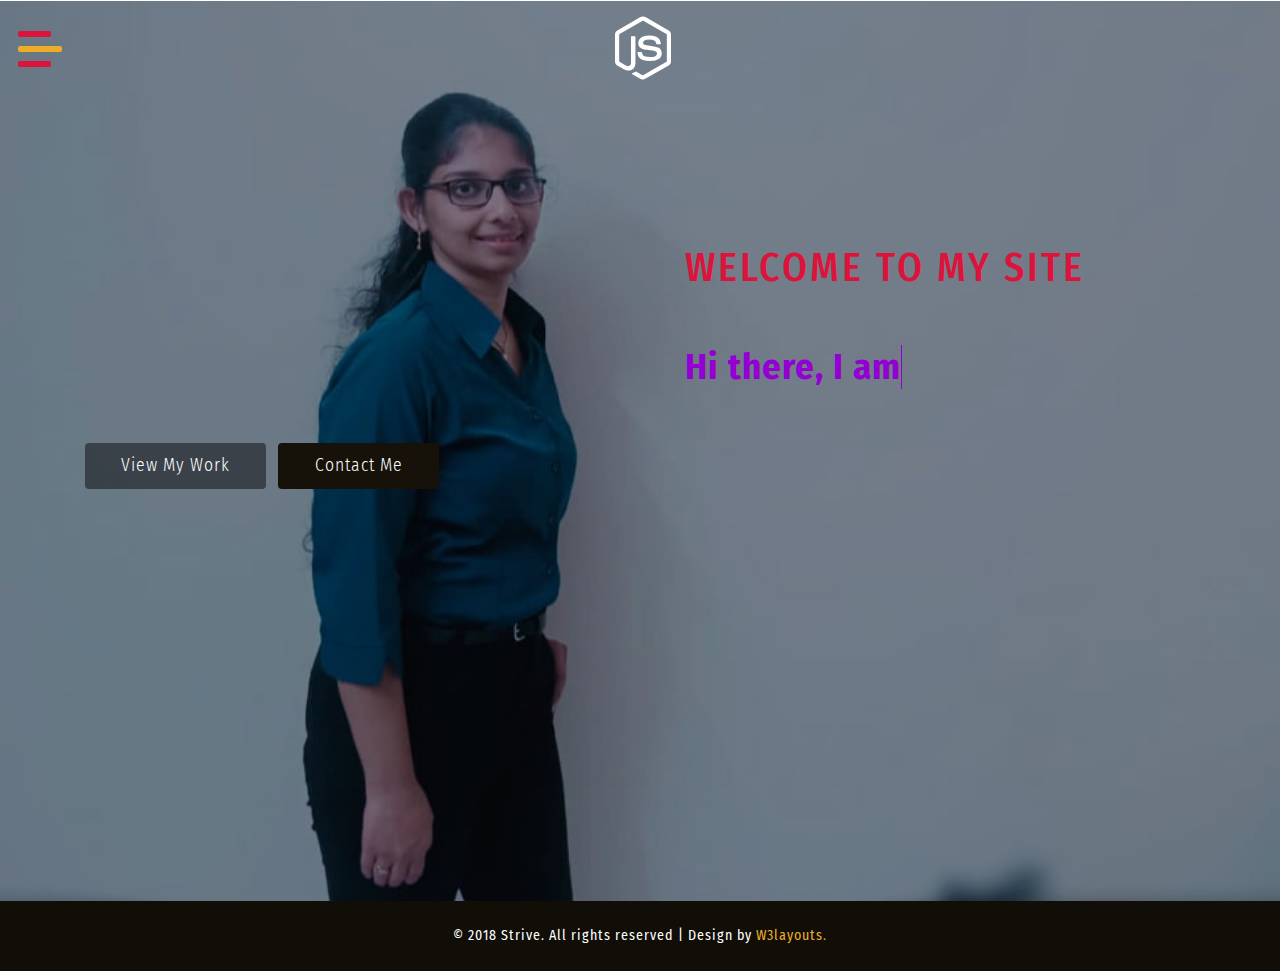
<file: index.html>
<!--Author: W3layouts
Author URL: http://w3layouts.com
License: Creative Commons Attribution 3.0 Unported
License URL: http://creativecommons.org/licenses/by/3.0/
-->

<!DOCTYPE html>
<html lang="zxx">

<head>
    <title>Strive Personal Bootstrap Responsive website Template | Home :: w3layouts</title>
    <meta name="viewport" content="width=device-width, initial-scale=1">
    <meta charset="utf-8" />
    <meta name="keywords" content="Strive Responsive web template, Bootstrap Web Templates, Flat Web Templates, Android Compatible web template, 
	SmartPhone Compatible web template, free WebDesigns for Nokia, Samsung, LG, Sony Ericsson, Motorola web design" />
    <script>
        addEventListener("load", function () {
            setTimeout(hideURLbar, 0);
        }, false);

        function hideURLbar() {
            window.scrollTo(0, 1);
        }
    </script>
    <!-- Custom Theme files -->
    <link href="css/bootstrap.css" type="text/css" rel="stylesheet" media="all">
    <link href="css/style.css" type="text/css" rel="stylesheet" media="all">
    <!-- nav -->
    <link href="css/menufullpage.css" rel="stylesheet">
    <!-- font-awesome icons -->
    <link href="css/fontawesome-all.min.css" rel="stylesheet">
    <!-- //Custom Theme files -->
    <!-- online-fonts -->
    <link href="//fonts.googleapis.com/css?family=Fira+Sans+Condensed:100,100i,200,200i,300,300i,400,400i,500,500i,600,600i,700,700i,800,800i,900,900i"
        rel="stylesheet">
    <!-- //online-fonts -->
</head>

<body>
    <!-- header -->
    <header>
        <div class="row">
            <div class="col-12 md-6">
        <!--nav -->
        <a href="#menu" class="menu-link">
            <span>toggle menu</span>
        </a>
        <nav id="menu" class="panel">
            <ul>
                <li>
                    <a href="index.html" class="active">Home</a>
                </li>
                <li>
                    <a href="about.html">About</a>
                </li>
                <li>
                    <a href="skills.html">Skills</a>
                </li>
                <li>
                    <a href="services.html">Services</a>
                </li>
                <li>
                    <a href="portfolio.html">Portofolio</a>
                </li>
                <li>
                    <a href="contact.html">contact</a>
                </li>
            </ul>
        </nav>
        <!-- //nav -->
        <!-- logo -->
        <div class="logo_wthree">
            <a href="index.html">
                <i class="fab fa-node-js"></i>
            </a>
        </div>
        <!-- //logo -->
    </div>
    </div>
    </header>
    <!-- //header -->
    <!-- banner -->
    <section class="slide-wrapper">
        <!-- banner slide -->
        <div class="agile_banner bg1">
        
            <div class="layer">
                <div class="container">
                    
                    <div class="banner_text_wthree">
                        <div class="d-flex">
                            <h1 style="
                                padding-left: 600px;
                                color: #dc143c;
                              
                                 ">welcome to My Site</h1>
                           
                        </div>
                        <div id="text" class="banner_text_w3ls my-md-5 my-3" style="
                        padding-left: 600PX;
                        COLOR: darkviolet;
                        FONT-WEIGHT: BOLD;
                        "></div>
                        <ul class="list-inline bnr_list_w3">
                            <li class="list-inline-item">
                                <a class="btn  text-white  scroll" href="portfolio.html">view my work </a>
                            </li>
                            <li class="list-inline-item">
                                <a class="btn  text-white bg-dark scroll" href="contact.html">contact me</a>
                            </li>
                        </ul>
                    </div>
                  
                </div>
            </div>
        </div>
    </section>
    <!-- //banner-->
    <!-- footer -->
    <footer>
        <div class="cpy-right text-center py-4">
            <p class="text-white">© 2018 Strive. All rights reserved | Design by
                <a href="http://w3layouts.com"> W3layouts.</a>
            </p>
        </div>
    </footer>
    <!-- //footer -->
    <!-- js -->
    <script src="js/jquery-2.2.3.min.js"></script>
    <!-- //js -->
    <!-- few java snippets-->
    <script src="js/strive.js"></script>
    <!-- banner text animation -->
       <script>
        //text effect

        document.addEventListener('DOMContentLoaded', function (event) {

            var dataText = [
                "Hi there, I am Greeshma.",
                "I'm a Full Stack Developer.",
                "I have strong knowledge in Web Design and Web Development - Greeshma PS.",
            ];

            // type one text in the typwriter
            // keeps calling itself until the text is finished
            function typeWriter(text, i, fnCallback) {
                // chekc if text isn't finished yet
                if (i < (text.length)) {
                    // add next character to h1
                    document.getElementById("text").innerHTML = text.substring(0, i + 1) +
                        '<span aria-hidden="true" class="banner_text_w3ls"></span>';

                    // wait for a while and call this function again for next character
                    setTimeout(function () {
                        typeWriter(text, i + 1, fnCallback)
                    }, 50);
                }
                // text finished, call callback if there is a callback function
                else if (typeof fnCallback == 'function') {
                    // call callback after timeout
                    setTimeout(fnCallback, 1000);
                }
            }
            // start a typewriter animation for a text in the dataText array
            function StartTextAnimation(i) {
                // check if dataText[i] exists
                if (i < dataText[i].length) {
                    // text exists! start typewriter animation
                    typeWriter(dataText[i], 0, function () {
                        // after callback (and whole text has been animated), start next text
                        StartTextAnimation(i + 1);
                    });
                }
            }
            // start the text animation
            StartTextAnimation(0);
        });
    </script>

    <!-- //banner text animation -->
    <!-- nav -->
    <script src="js/menuFullpage.min.js"></script>
    <!-- //nav -->
    <!-- smooth scroll -->
    <script src="js/SmoothScroll.min.js "></script>
    <!-- Bootstrap Core JavaScript -->
    <script src="js/bootstrap.js"></script>
</body>

</html>
</file>
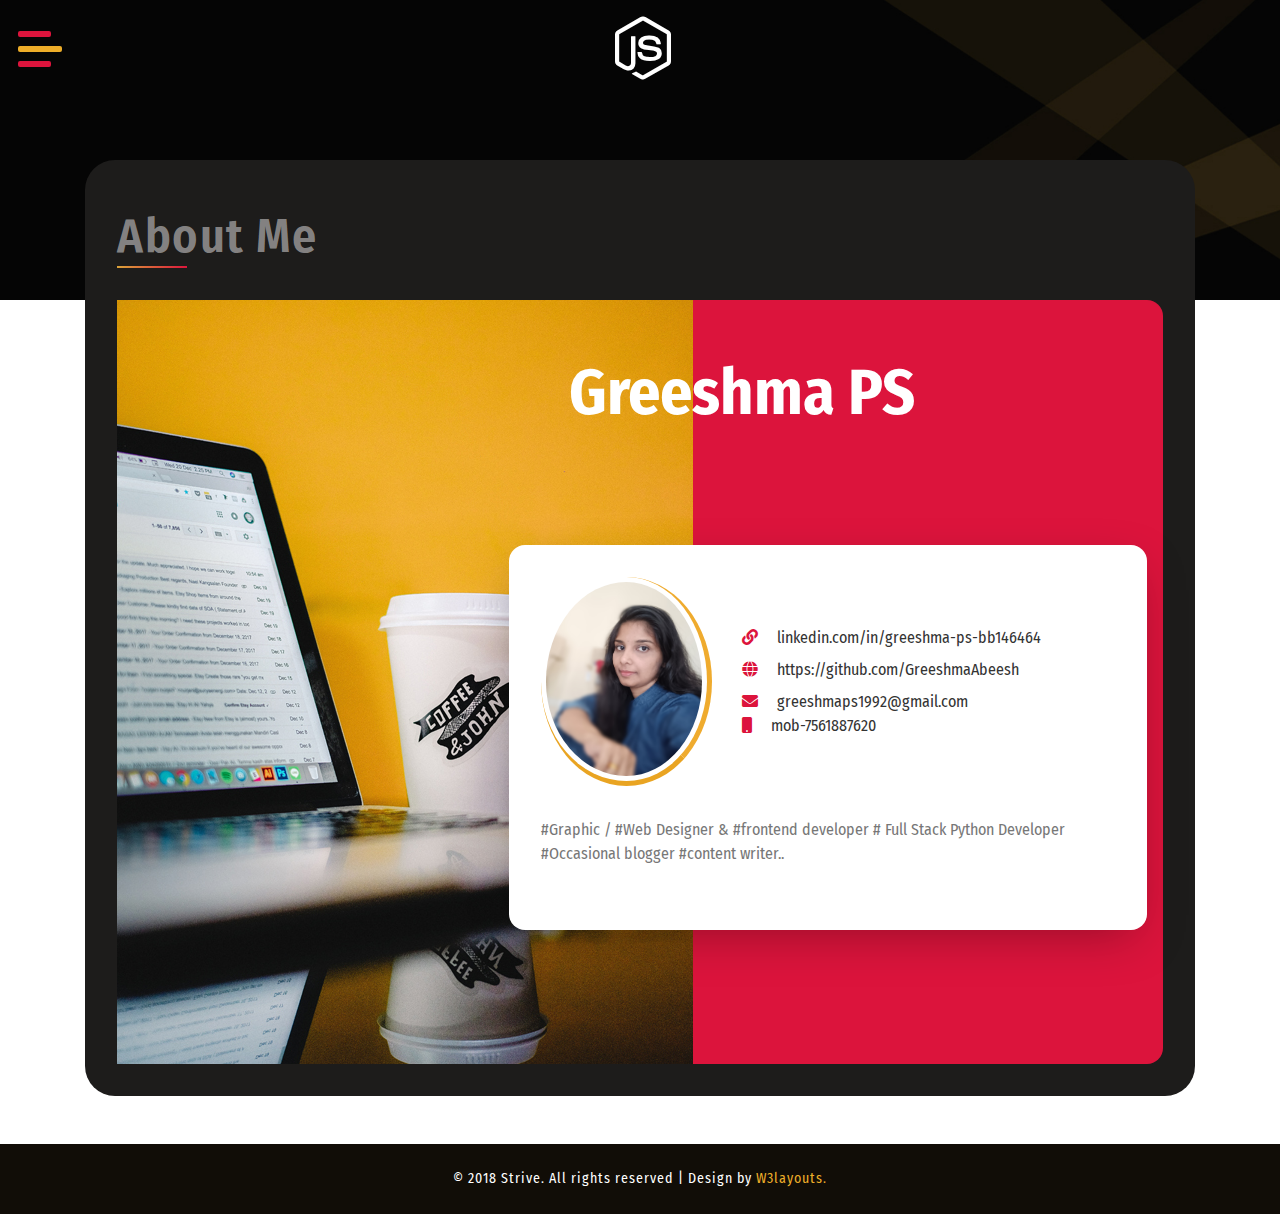
<file: about.html>
<!--Author: W3layouts
Author URL: http://w3layouts.com
License: Creative Commons Attribution 3.0 Unported
License URL: http://creativecommons.org/licenses/by/3.0/
-->

<!DOCTYPE html>
<html lang="zxx">

<head>
    <title>Strive Personal Category Bootstrap Responsive website Template | About :: w3layouts</title>
    <meta name="viewport" content="width=device-width, initial-scale=1">
    <meta charset="utf-8" />
    <meta name="keywords" content="Strive Responsive web template, Bootstrap Web Templates, Flat Web Templates, Android Compatible web template, 
	SmartPhone Compatible web template, free WebDesigns for Nokia, Samsung, LG, Sony Ericsson, Motorola web design" />
    <script>
        addEventListener("load", function () {
            setTimeout(hideURLbar, 0);
        }, false);

        function hideURLbar() {
            window.scrollTo(0, 1);
        }
    </script>
    <!-- Custom Theme files -->
    <link href="css/bootstrap.css" type="text/css" rel="stylesheet" media="all">
    <link href="css/style.css" type="text/css" rel="stylesheet" media="all">
    <!-- nav -->
    <link href="css/menufullpage.css" rel="stylesheet">
    <!-- font-awesome icons -->
    <link href="css/fontawesome-all.min.css" rel="stylesheet">
    <!-- //Custom Theme files -->
    <!-- online-fonts -->
    <link href="//fonts.googleapis.com/css?family=Fira+Sans+Condensed:100,100i,200,200i,300,300i,400,400i,500,500i,600,600i,700,700i,800,800i,900,900i"
        rel="stylesheet">
    <!-- //online-fonts -->
</head>

<body>
    <!-- inner banner -->
    <div class="inner-banner-agile">
        <!-- header -->
        <header>
            <!--nav -->
            <a href="#menu" class="menu-link">
                <span>toggle menu</span>
            </a>
            <nav id="menu" class="panel">
                <ul>
                    <li>
                        <a href="index.html">Home</a>
                    </li>
                    <li>
                        <a href="about.html" class="active">About</a>
                    </li>
                    <li>
                        <a href="skills.html">Skills</a>
                    </li>
                    <li>
                        <a href="services.html">Services</a>
                    </li>
                    <li>
                        <a href="portfolio.html">Portofolio</a>
                    </li>
                    <li>
                        <a href="contact.html">contact</a>
                    </li>
                </ul>
            </nav>
            <!-- //nav -->
            <!-- logo -->
            <div class="logo_wthree">
                <a href="index.html">
                    <i class="fab fa-node-js"></i>
                </a>
            </div>
            <!-- //logo -->
        </header>
        <!-- //header -->
    </div>
    <!-- inner banner -->
    <!-- about -->
    <section class="main-sec-w3 pb-sm-5 about-bot-w3l">
        <div class="container">
            <div class="wthree-inner-sec  about-bot-w3ls">
                <div class="sec-head">
                    <h1 class="sec-title-w3 text-capitalize">about me</h1>
                    <span class="block"></span>
                </div>
                <div class="about_w3l position-relative">
                    <div class="profile-wrapper">
                        <div class="profile-image">
                            <img src="images/about.jpg" alt="about _image" class="img-fluid" />
                        </div>
                        <h2 class="profile-title">
                            <span>Greeshma PS</span>
                        </h2>
                        <div class="profile-info">
                            <div class="content">
                                <div class="row  pro-contact">
                                    <div class="col-4">
                                        <img src="images/img3.jpg" alt="" class="rounded-circle img-fluid">
                                    </div>
                                    <div class="col-sm-8  my-auto">
                                        <div class="link_about">
                                            <i class="fa fa-link" aria-hidden="true"></i>
                                            <a href="linkedin.com/in/greeshma-ps-bb146464" target="_blank">linkedin.com/in/greeshma-ps-bb146464</a>
                                        </div>
                                        <div class="link_about my-2">
                                            <i class="fa fa-globe" aria-hidden="true"></i>
                                            <a href="https://github.com/GreeshmaAbeesh">https://github.com/GreeshmaAbeesh</a>
                                        </div>
                                        <div class="link_about">
                                            <i class="fa fa-envelope" aria-hidden="true"></i>
                                            <a>greeshmaps1992@gmail.com
                                            </a>
                                        </div>
                                        <div class="link_about">
                                            <i class="fa fa-mobile" aria-hidden="true"></i>
                                            <a>mob-7561887620
                                            </a>
                                        </div>
                                    </div>
                                </div>
                                <p>#Graphic / #Web Designer & #frontend developer 
                                   # Full Stack Python Developer #Occasional blogger  #content writer.. </p>

                               
                            </div>
                        </div>
                    </div>
                </div>
            </div>
        </div>
    </section>
    <!-- //about -->
    <!-- footer -->
    <footer>
        <div class="cpy-right text-center py-4">
            <p class="text-white">© 2018 Strive. All rights reserved | Design by
                <a href="http://w3layouts.com"> W3layouts.</a>
            </p>
        </div>
    </footer>
    <!-- //footer -->
    <!-- js -->
    <script src="js/jquery-2.2.3.min.js"></script>
    <!-- //js -->
    <!-- few java snippets-->
    <script src="js/strive.js"></script>
    <!-- //few java snippets-->
    <!-- nav -->
    <script src="js/menuFullpage.min.js"></script>
    <!-- //nav -->
    <!-- smooth scroll -->
    <script src="js/SmoothScroll.min.js "></script>
    <!-- Bootstrap Core JavaScript -->
    <script src="js/bootstrap.js"></script>
</body>

</html>
</file>
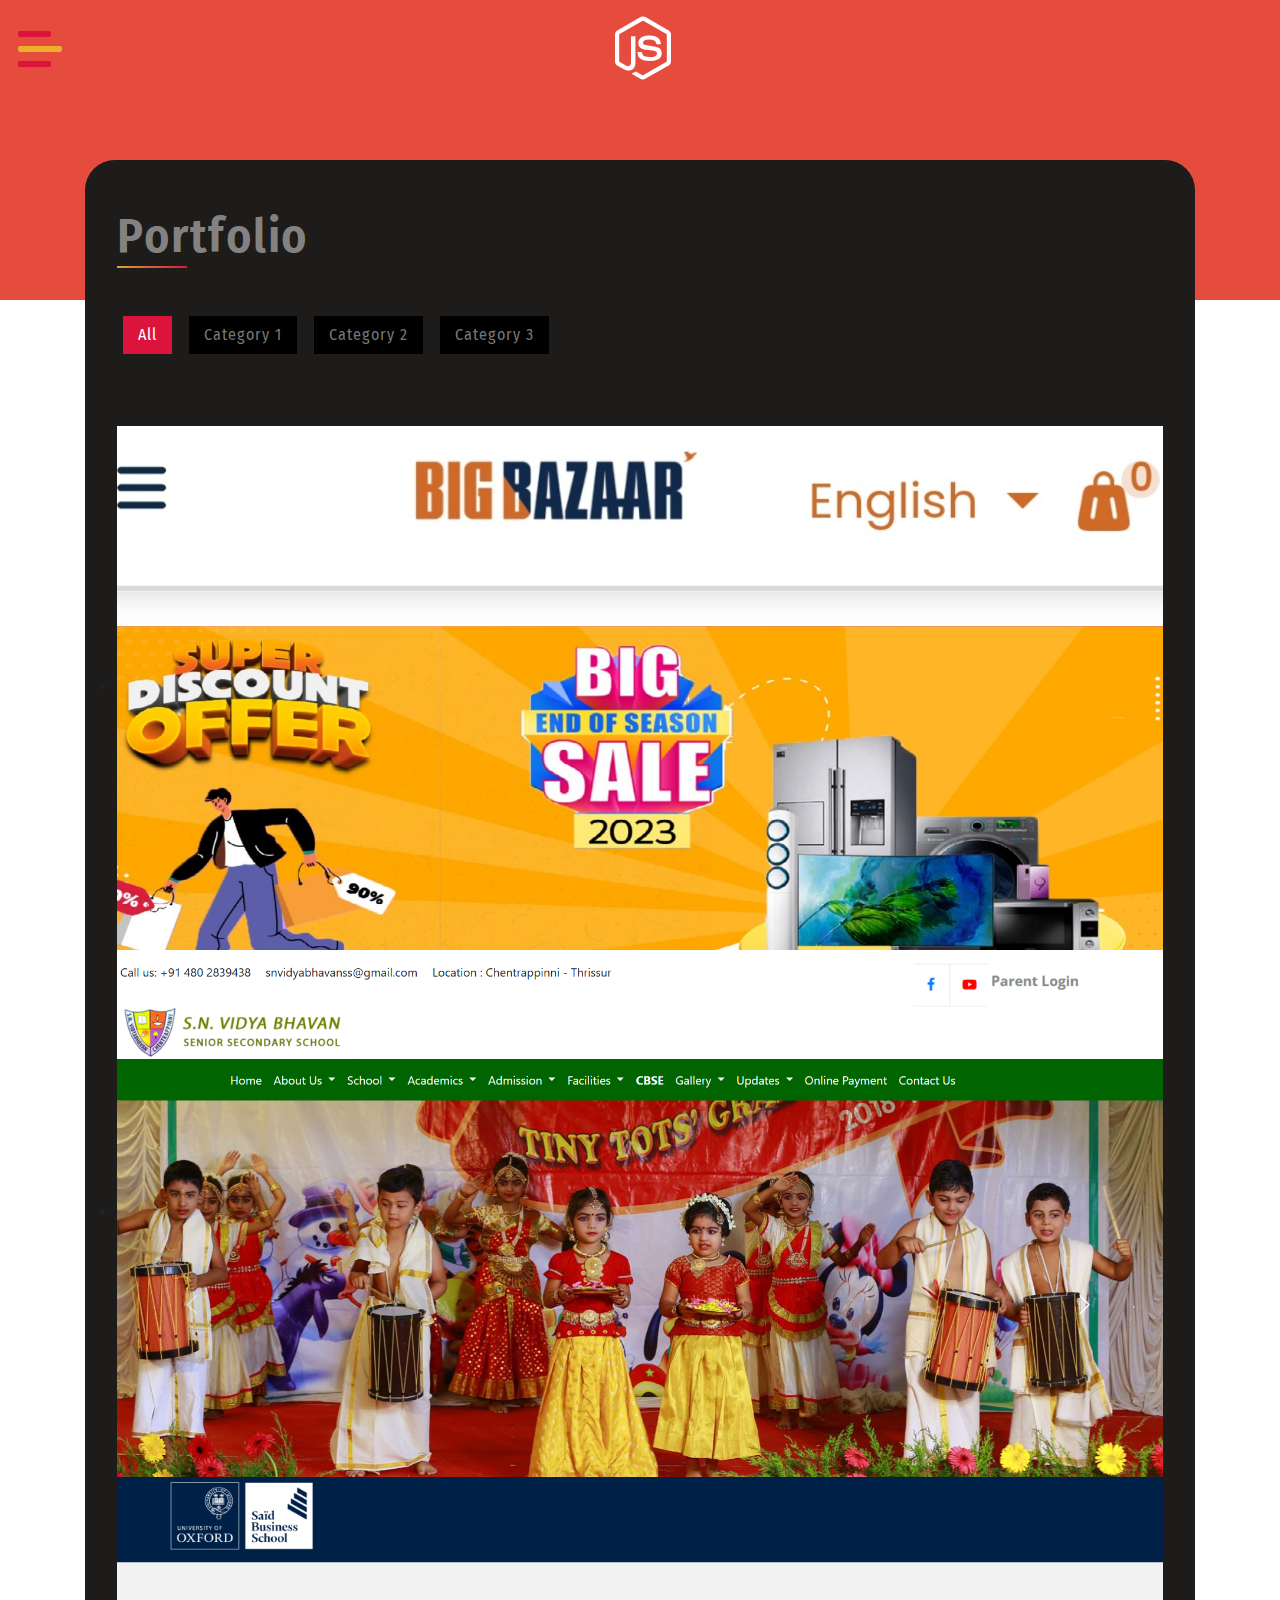
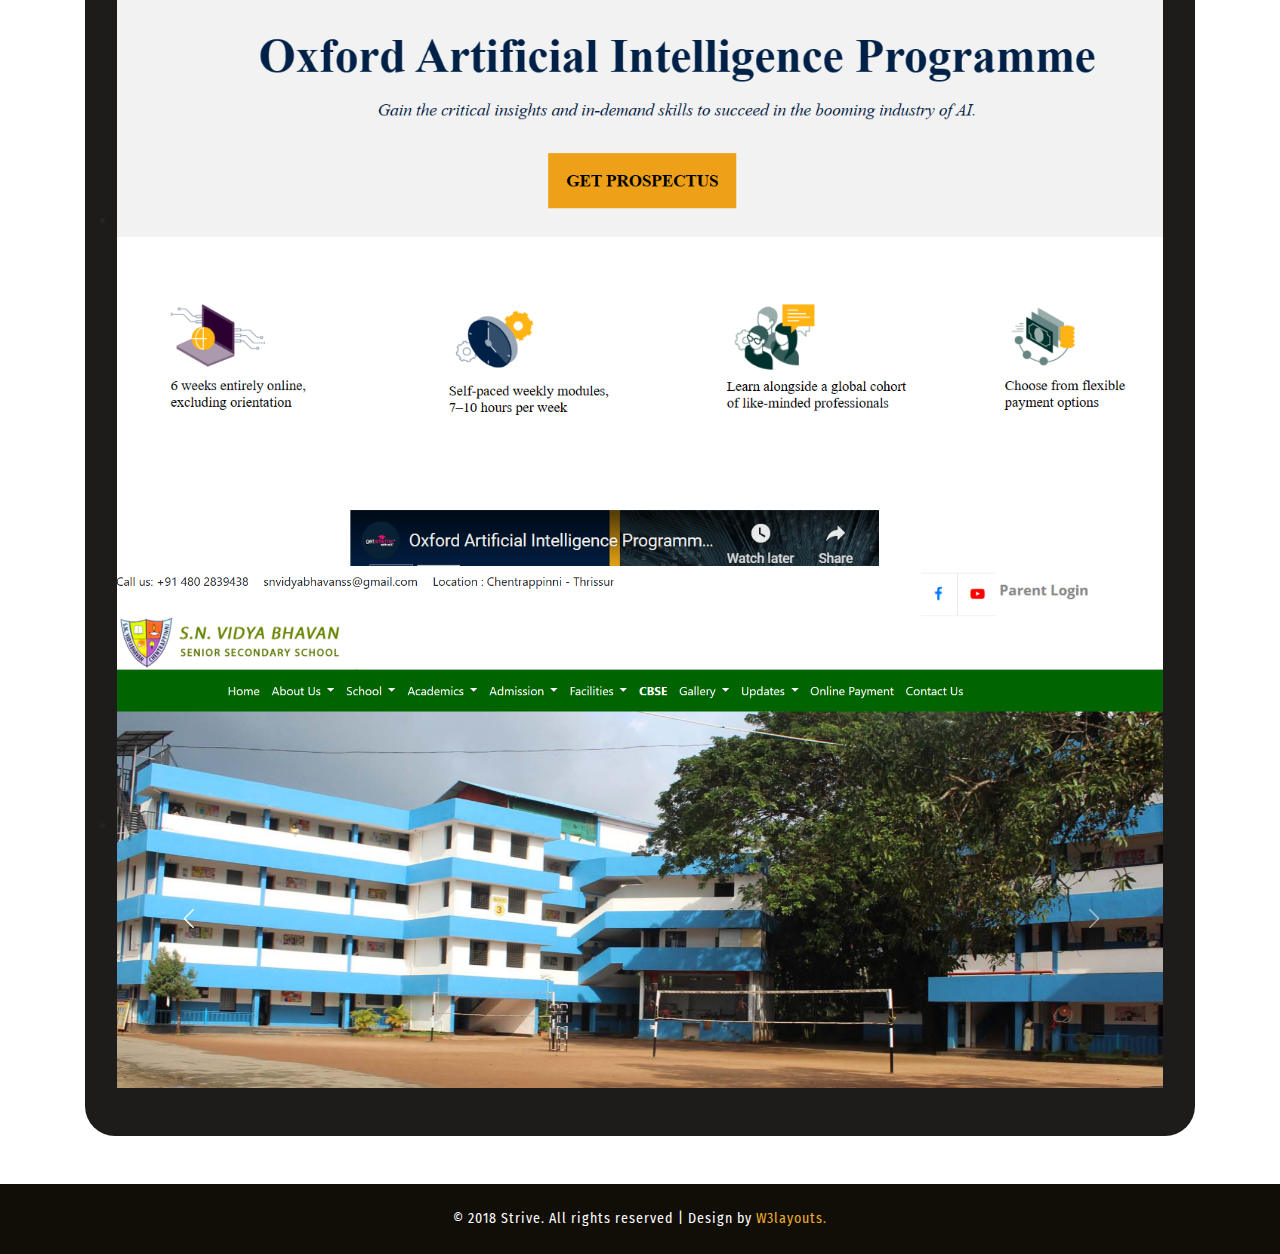
<file: portfolio.html>
<!--Author: W3layouts
Author URL: http://w3layouts.com
License: Creative Commons Attribution 3.0 Unported
License URL: http://creativecommons.org/licenses/by/3.0/
-->

<!DOCTYPE html>
<html lang="zxx">

<head>
    <title>Strive Personal Category Bootstrap Responsive website Template | Portfolio :: w3layouts</title>
    <meta name="viewport" content="width=device-width, initial-scale=1">
    <meta charset="utf-8" />
    <meta name="keywords" content="Strive Responsive web template, Bootstrap Web Templates, Flat Web Templates, Android Compatible web template, 
	SmartPhone Compatible web template, free WebDesigns for Nokia, Samsung, LG, Sony Ericsson, Motorola web design" />
    <script>
        addEventListener("load", function () {
            setTimeout(hideURLbar, 0);
        }, false);

        function hideURLbar() {
            window.scrollTo(0, 1);
        }
    </script>
    <!-- Custom Theme files -->
    <link href="css/bootstrap.css" type="text/css" rel="stylesheet" media="all">
    <link href="css/style.css" type="text/css" rel="stylesheet" media="all">
    <!-- nav -->
    <link href="css/menufullpage.css" rel="stylesheet">
    <!-- gallery css -->
    <link href="css/prettyPhoto.css" rel="stylesheet" type="text/css" />
    <!-- font-awesome icons -->
    <link href="css/fontawesome-all.min.css" rel="stylesheet">
    <!-- //Custom Theme files -->
    <!-- online-fonts -->
    <link href="//fonts.googleapis.com/css?family=Fira+Sans+Condensed:100,100i,200,200i,300,300i,400,400i,500,500i,600,600i,700,700i,800,800i,900,900i"
        rel="stylesheet">
    <!-- //online-fonts -->
</head>

<body>
    <!-- inner banner -->
    <div class="inner-banner-agile banner-port">
        <!-- header -->
        <header>
            <!--nav -->
            <a href="#menu" class="menu-link">
                <span>toggle menu</span>
            </a>
            <nav id="menu" class="panel">
                <ul>
                    <li>
                        <a href="index.html">Home</a>
                    </li>
                    <li>
                        <a href="about.html">About</a>
                    </li>
                    <li>
                        <a href="skills.html">Skills</a>
                    </li>
                    <li>
                        <a href="services.html">Services</a>
                    </li>
                    <li>
                        <a href="portfolio.html" class="active">Portofolio</a>
                    </li>
                    <li>
                        <a href="contact.html">contact</a>
                    </li>
                </ul>
            </nav>
            <!-- //nav -->
            <!-- logo -->
            <div class="logo_wthree">
                <a href="index.html">
                    <i class="fab fa-node-js"></i>
                </a>
            </div>
            <!-- //logo -->
        </header>
        <!-- //header -->
    </div>
    <!-- //inner banner -->
    <!-- gallery -->
    <section class="gallery pb-5">
        <div class="container">
            <div class="wthree-inner-sec port-bg">
                <div class="sec-head">
                    <h1 class="sec-title-w3 text-capitalize">portfolio</h1>
                    <span class="block"></span>
                </div>
                <!-- portfolio-area -->
                <div class="wthree-row py-3">
                    <ul class="portfolio-categ filter pb-md-5 pb-3 mb-4">
                        <li class="port-filter all active">
                            <a href="#">All</a>
                        </li>
                        <li class="cat-item-1">
                            <a href="#" title="Category 1">category 1</a>
                        </li>
                        <li class="cat-item-2">
                            <a href="#" title="Category 2">category 2</a>
                        </li>
                        <li class="cat-item-3">
                            <a href="#" title="Category 3">category 3</a>
                        </li>
                        
                    </ul>
                   
                        <li class="portfolio-item2" data-id="id-1" data-type="cat-item-2">
                            <span class="image-block">
                                <a class="image-zoom" href="images/p1img1.png" data-gal="prettyPhoto[gallery]">
                                    <img src="images/p1img1.png" class="img-fluid w3layouts agileits" alt="Communal">
                                </a>
                            </span>
                        </li>
                        <li class="portfolio-item2" data-id="id-2" data-type="cat-item-1">
                            <span class="image-block">
                                <a class="image-zoom" href="images/p2img1.png" data-gal="prettyPhoto[gallery]">
                                    <img src="images/p2img1.png" class="img-fluid w3layouts agileits" alt="Communal">
                                </a>
                            </span>
                        </li>
                     
                        <li class="portfolio-item2" data-id="id-4" data-type="cat-item-3">
                            <span class="image-block">
                                <a class="image-zoom" href="images/pimg1.png" data-gal="prettyPhoto[gallery]">
                                    <img src="images/pimg1.png" class="img-fluid w3layouts agileits" alt="Communal">
                                </a>
                            </span>
                        </li>
                        
                        <li class="portfolio-item2" data-id="id-6" data-type="cat-item-1">
                            <span class="image-block">
                                <a class="image-zoom" href="images/p2img2.png" data-gal="prettyPhoto[gallery]">
                                    <img src="images/p2img2.png" class="img-fluid w3layouts agileits" alt="Communal">
                                </a>
                            </span>
                        </li>
                       
                    </ul>
                    <!--end portfolio-area -->
                </div>
            </div>
        </div>
    </section>
    <!-- //gallery -->
    <!-- footer -->
    <footer>
        <div class="cpy-right text-center py-4">
            <p class="text-white">© 2018 Strive. All rights reserved | Design by
                <a href="http://w3layouts.com"> W3layouts.</a>
            </p>
        </div>
    </footer>
    <!-- //footer -->
    <!-- js -->
    <script src="js/jquery-2.2.3.min.js"></script>
    <!-- //js -->
    <!-- few java snippets-->
    <script src="js/strive.js"></script>
    <!-- //few java snippets-->
    <!-- nav -->
    <script src="js/menuFullpage.min.js"></script>
    <!-- //nav -->
    <!-- smooth scroll -->
    <script src="js/SmoothScroll.min.js "></script>
    <!-- Bootstrap Core JavaScript -->
    <script src="js/bootstrap.js"></script>
    <!-- jQuery-Photo-filter-lightbox-Gallery-plugin -->
    <script src="js/jquery-1.7.2.js"></script>
    <script src="js/jquery.quicksand.js"></script>
    <script src="js/script.js"></script>
    <script src="js/jquery.prettyPhoto.js"></script>
    <!-- //jQuery-Photo-filter-lightbox-Gallery-plugin -->

</body>

</html>
</file>
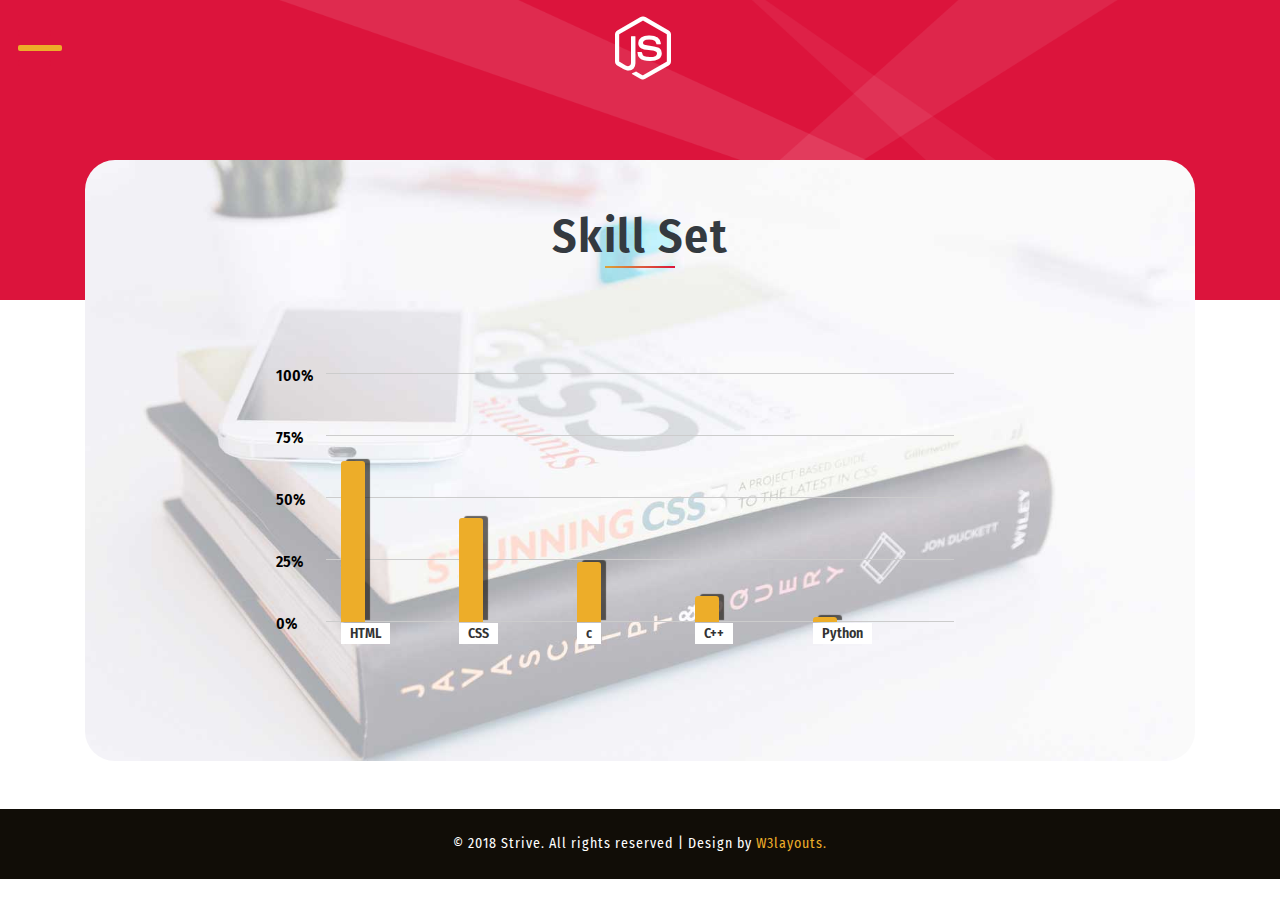
<file: skills.html>
<!--Author: W3layouts
Author URL: http://w3layouts.com
License: Creative Commons Attribution 3.0 Unported
License URL: http://creativecommons.org/licenses/by/3.0/
-->

<!DOCTYPE html>
<html lang="zxx">

<head>
    <title>Strive Personal Category Bootstrap Responsive website Template | Skill :: w3layouts</title>
    <meta name="viewport" content="width=device-width, initial-scale=1">
    <meta charset="utf-8" />
    <meta name="keywords" content="Strive Responsive web template, Bootstrap Web Templates, Flat Web Templates, Android Compatible web template, 
	SmartPhone Compatible web template, free WebDesigns for Nokia, Samsung, LG, Sony Ericsson, Motorola web design" />
    <script>
        addEventListener("load", function () {
            setTimeout(hideURLbar, 0);
        }, false);

        function hideURLbar() {
            window.scrollTo(0, 1);
        }
    </script>
    <!-- Custom Theme files -->
    <link href="css/bootstrap.css" type="text/css" rel="stylesheet" media="all">
    <link href="css/style.css" type="text/css" rel="stylesheet" media="all">
    <!-- nav -->
    <link href="css/menufullpage.css" rel="stylesheet">
    <!-- font-awesome icons -->
    <link href="css/fontawesome-all.min.css" rel="stylesheet">
    <!-- //Custom Theme files -->
    <!-- online-fonts -->
    <link href="//fonts.googleapis.com/css?family=Fira+Sans+Condensed:100,100i,200,200i,300,300i,400,400i,500,500i,600,600i,700,700i,800,800i,900,900i"
        rel="stylesheet">
    <!-- //online-fonts -->
</head>

<body>
    <!-- inner banner -->
    <div class="inner-banner-agile skillset">
        <!-- header -->
        <header>
            <!--nav -->
            <a href="#menu" class="menu-link">
                <span>toggle menu</span>
            </a>
            <nav id="menu" class="panel">
                <ul>
                    <li>
                        <a href="index.html">Home</a>
                    </li>
                    <li>
                        <a href="about.html">About</a>
                    </li>
                    <li>
                        <a href="skills.html" class="active">Skills</a>
                    </li>
                    <li>
                        <a href="services.html">Services</a>
                    </li>
                    <li>
                        <a href="portfolio.html">Portofolio</a>
                    </li>
                    <li>
                        <a href="contact.html">contact</a>
                    </li>
                </ul>
            </nav>
            <!-- //nav -->
            <!-- logo -->
            <div class="logo_wthree">
                <a href="index.html">
                    <i class="fab fa-node-js"></i>
                </a>
            </div>
            <!-- //logo -->
        </header>
        <!-- //header -->
    </div>
    <!-- inner banner -->
    <!-- skill set -->
    <section class="pb-5">
        <div class="container">
            <div class="wthree-inner-sec skills-bg">
                <div class="sec-head text-center">
                    <h1 class="sec-title-w3 text-capitalize text-dark">skill set</h1>
                    <span class="block mx-auto"></span>
                </div>
                <div class="wthree-row py-md-5 py-3">
                    <div id="wrapper">
                        <div class="chart">
                            <table id="data-table" class="table-responsive">
                                <thead>
                                    <tr>
                                        <th scope="col">HTML</th>
                                        <th scope="col">CSS</th>
                                        
                                        <th scope="col">c</th>
                                        <th scope="col">C++</th>
                                        <th scope="col">Python</th>
                                       
                                    </tr>
                                </thead>
                                <tbody>
                                    <tr>
                                        <td>90</td>
                                        <td>80</td>
                                        
                                        <td>75</td>
                                        <td>70</td>
                                        <td>50</td>
                                       
                                    </tr>
                                </tbody>
                            </table>
                        </div>
                    </div>
                </div>
            </div>
        </div>
    </section>
    <!-- //skill set -->
    <!-- footer -->
    <footer>
        <div class="cpy-right text-center py-4">
            <p class="text-white">© 2018 Strive. All rights reserved | Design by
                <a href="http://w3layouts.com"> W3layouts.</a>
            </p>
        </div>
    </footer>
    <!-- //footer -->
    <!-- js -->
    <script src="js/jquery-2.2.3.min.js"></script>
    <!-- //js -->
    <!-- few java snippets-->
    <script src="js/strive.js"></script>
    <!-- //few java snippets-->
    <!-- nav -->
    <script src="js/menuFullpage.min.js"></script>
    <!-- //nav -->
    <!-- skill set -->
    <script src="js/skill.js"></script>
    <!-- //skill set -->
    <!-- smooth scroll -->
    <script src="js/SmoothScroll.min.js "></script>
    <!-- Bootstrap Core JavaScript -->
    <script src="js/bootstrap.js"></script>
</body>

</html>
</file>
<file: css/style.css>
/*--Author: W3Layouts
	Author URL: http://w3layouts.com
	License: Creative Commons Attribution 3.0 Unported
	License URL: http://creativecommons.org/licenses/by/3.0/
 --*/

body {
    margin: 0;
    font-family: 'Fira Sans Condensed', sans-serif;
    background: #fff;
}

body a,
.slider-info a {
    transition: 0.5s all;
    -webkit-transition: 0.5s all;
    -moz-transition: 0.5s all;
    -o-transition: 0.5s all;
    -ms-transition: 0.5s all;
    text-decoration: none;
    outline: none;
}

h1,
h2,
h3,
h4,
h5,
h6 {
    margin: 0;
    font-family: 'Fira Sans Condensed', sans-serif;
}

p {
    margin: 0;
    color: #777;
    font-size: 1em;
    line-height: 1.6;
}

ul {
    margin: 0;
    padding: 0;
}

ul {
    list-style-type: none;
}

body a:hover {
    text-decoration: none;
}

body a:focus {
    outline: none;
    text-decoration: none;
}

/* nav */

header {
    position: relative;
}

.logo_wthree a {
    color: #fff;
    letter-spacing: 1px;
    border: 1px solid transparent;
    position: absolute;
    top: 15px;
    display: block;
    left: 48%;
    text-transform: capitalize;
    width: auto;
    z-index: 1;
}

.logo_wthree a i {
    font-size: 4em;
}

/* /nav */

.block {
    width: 70px;
    display: block;
    height: 2px;
    background: #dba539;
    background: -moz-linear-gradient(-45deg, #e55d87 0%, #5fc3e4 100%);
    background: -webkit-linear-gradient(-45deg, #dba539 0%, #dc143c 100%);
    background: linear-gradient(135deg, #dba539 0%, #dc143c 100%);
}

/* banner */

.layer {
    background: rgba(25, 98, 106, 0.23);
    background: rgba(0, 0, 0, 0.39);
    padding: 19vw 0 0;
    min-height: 100vh;
}

.agile_banner.bg1 {
    background: url(../images/img1.jpg) center no-repeat;
    background-size: 100%;

    -webkit-background-size: cover;
    -moz-background-size: cover;
    -o-background-size: cover;
    -ms-background-size: cover;
    background-size: cover;
}

.agile_banner.bg2 {
    background: url(../images/bg2.jpg) center no-repeat;
    background-size: cover;
    -webkit-background-size: cover;
    -moz-background-size: cover;
    -o-background-size: cover;
    -ms-background-size: cover;
    background-size: cover;
}

.agile_banner.bg3 {
    background: url(../images/bg3.jpg) center no-repeat;
    background-size: cover;
    -webkit-background-size: cover;
    -moz-background-size: cover;
    -o-background-size: cover;
    -ms-background-size: cover;
    background-size: cover;
}

.agile_banner.bg4 {
    background: url(../images/bg4.jpg) center no-repeat;
    background-size: cover;
    -webkit-background-size: cover;
    -moz-background-size: cover;
    -o-background-size: cover;
    -ms-background-size: cover;
    background-size: cover;
}

.banner_text_wthree h1,
.banner_text_wthree h2 {
    text-transform: uppercase;
    color: rgba(212, 209, 209, 0.59);
    letter-spacing: 3px;
    font-size: 2.5em;
}

ul.list-inline.bnr_list_w3 li a,
a.btn-slide {
    text-transform: capitalize;
    letter-spacing: 1px;
    font-size: 1.1em;
    background: rgba(0, 0, 0, 0.46);
    padding: 0.5em 2em;
    border: 1px solid transparent;
    font-weight: 300;
}

ul.list-inline.bnr_list_w3 li a:hover,
a.btn-slide:hover {
    -webkit-transition: border 3s ease;
    -moz-transition: border 3s ease;
    -o-transition: border 3s ease;
    -ms-transition: border 3s ease;
    transition: border 3s ease;
    border: 1px solid #fff;
}

.bg-dark {
    background-color: #171209 !important;
}

/* //banner */

/* type writer */

#text {
    font-size: 2.3em;
    color: #edad29;
    letter-spacing: 1px;
}

span.banner_text_w3ls {
    border-right: .05em solid;
    animation: caret 1s steps(1) infinite;
}

@keyframes caret {
    50% {
        border-color: transparent;
    }
}

/* //type writer */

/* inner banner */

.inner-banner-agile {
    background: url(../images/bg.jpg) no-repeat center;
    background-size: cover;
    min-height: 300px;
}

.inner-banner-agile.skillset {
    background: #dc143c url(../images/bg.png) center no-repeat;
    background-size: cover;
}

.inner-banner-agile.banner-port {
    background: #e64c3e;
}

.inner-banner-agile.services {
    background: #19adf2;
}

.inner-banner-agile.contact-bg {
    background: #fbcf4a url(../images/bg.png) center no-repeat;
    background-size: cover;
}

.wthree-inner-sec {
    background: #1d1c1b;
    margin-top: -140px;
    border-radius: 30px;
    padding: 2em;
}

.wthree-inner-sec.skills-bg {
    background: #1d1c1b url(../images/skills.jpg) no-repeat center;
    background-size: cover;
}

.sec-head {
    margin: 1em 0 2em;
}

h1.sec-title-w3 {
    color: rgba(212, 209, 209, 0.59);
    font-size: 3em;
    font-weight: 600;
    letter-spacing: 1.5px;
}

/* //inner banner */

/* portfolio */

.portfolio-categ li {
    color: #333;
    cursor: pointer;
    display: inline-block;
    padding: 7px 15px;
    font-size: 1em;
    margin: 0 0.4em;
    letter-spacing: 1px;
    text-transform: capitalize;
    background: #000;
}

.portfolio-item2 a {
    cursor: zoom-in;
}

.portfolio-categ li a {
    color: #777;
}

.image-block {
    display: block;
    position: relative;
}

.portfolio-area li {
    float: left;
    list-style-type: none;
    overflow: hidden;
    max-width: 261px;
}

.home-portfolio-text {
    margin-top: 10px;
}

.portfolio-categ li.active {
    background: #dc143c;
    color: #fff;
}

.portfolio-categ li.active a {
    color: #fff;
}

/* //portfolio */

/* contact */

.form-wrapper {
    background-color: #fff;
    color: #34495e;
    margin: 10px 0;
    padding: 3em;
    -webkit-box-sizing: border-box;
    -moz-box-sizing: border-box;
    box-sizing: border-box;
}

input:focus {
    outline: none;
}

/* TEXT INPUTS */

.text-input {
    width: 100%;
    border: none;
    border-bottom: 1px solid #1d1c1b;
    margin: 0;
    padding: 5px 15px;
    font-family: 'Fira Sans Condensed', sans-serif;
    color: #34495e;
    -webkit-box-sizing: border-box;
    -moz-box-sizing: border-box;
    box-sizing: border-box;
}

/* CHECKBOX INPUTS */

input[type="checkbox"] {
    display: none;
}

input[type="checkbox"]:checked+.checkbox-label {
    background-color: #dba539;
    color: #fff;
    -webkit-transition: all 0.3s ease-in-out;
    -o-transition: all 0.3s ease-in-out;
    transition: all 0.3s ease-in-out;
}

.checkbox-label {
    display: block;
    padding: 30px 0;
    border: 1px solid #d4d4d4;
    color: #34495e;
    cursor: pointer;
}

.text,
.icon {
    display: block;
    padding: 5px 0;
    text-align: center;
}

/* RANGE INPUT */

input[type=range] {
    -webkit-appearance: none;
    width: 100%;
    background: transparent;
    cursor: pointer;
}

input[type=range]::-webkit-slider-thumb {
    -webkit-appearance: none;
}

input[type=range]:focus {
    outline: none;
}

input[type=range]::-ms-track {
    width: 100%;
    cursor: pointer;
    background: transparent;
    border-color: transparent;
    color: transparent;
}

input[type=range]::-webkit-slider-thumb {
    -webkit-appearance: none;
    border: none;
    height: 16px;
    width: 16px;
    border-radius: 50%;
    background: #34495e;
    margin-top: -4px;
}

input[type=range]::-moz-range-thumb {
    -webkit-appearance: none;
    border: none;
    height: 16px;
    width: 16px;
    border-radius: 50%;
    background: #34495e;
    margin-top: -4px;
}

input[type=range]::-ms-thumb {
    -webkit-appearance: none;
    border: none;
    height: 16px;
    width: 16px;
    border-radius: 50%;
    background: #34495e;
    margin-top: -4px;
}

input[type=range]::-webkit-slider-runnable-track {
    width: 100%;
    height: 5px;
    background: #ddd;
    border: none;
    border-radius: 3px;
}

input[type=range]::-moz-range-track {
    width: 100%;
    height: 5px;
    background: #ddd;
    border: none;
    border-radius: 3px;
}

input[type=range]::-ms-track {
    width: 100%;
    height: 5px;
    background: #ddd;
    border: none;
    border-radius: 3px;
}

/* TEXTAREA */

.message h2 {
    background-color: #1d1c1b;
    color: #fff;
    font-size: 1em;
    padding: 10px 15px;
}

#t1 {
    width: 100%;
    height: 100px;
    border: 1px solid #1d1c1b;
    margin: 0;
    padding: 15px;
    font-family: 'Fira Sans Condensed', sans-serif;
    color: #34495e;
    -webkit-box-sizing: border-box;
    -moz-box-sizing: border-box;
    box-sizing: border-box;
}

#t1:focus {
    outline: none;
}

/* SUBMIT BUTTON */

.submit {
    border: 1px solid #1d1c1b;
    color: #000;
    background-color: #fff;
    overflow: hidden;
    cursor: pointer;
    display: inline-block;
    padding: 8px 25px;
    position: relative;
    -webkit-transition: all 0.3s ease-in-out;
    -o-transition: all 0.3s ease-in-out;
    transition: all 0.3s ease-in-out;
}

.submit:hover {
    background-color: #1d1c1b;
    color: #fff;
    padding: 0.5em 3em;
}

/* //contact */

/* about */

.profile-image {
    border-radius: 1em;
    background-color: #dc143c;
}

.profile-title {
    display: block;
    position: absolute;
    top: 8%;
    left: 34%;
    color: #333;
    z-index: 2;
    font-weight: 700;
    font-size: 4.5em;
    line-height: 1em;
    margin: 0;
}

.profile-title span {
    display: block;
    text-align: right;
    color: #fff;
    margin-left: 1.5em;
}

.profile-info {
    position: absolute;
    top: 30%;
    width: 61%;
    padding: 2rem 2rem;
    right: 0;
    margin: 1rem;
    border-radius: 1em;
    background: #fff;
    /* -webkit-box-shadow: 0px 15px 50px -13px rgba(0,0,0,0.34); */
    -moz-box-shadow: 0px 15px 50px -13px rgba(0, 0, 0, 0.34);
    box-shadow: 0px 15px 50px -13px rgba(0, 0, 0, 0.34);
}

.profile-info:before,
.profile-info:after {
    position: absolute;
    width: 50%;
    height: 20px;
    content: ' ';
    left: 25px;
    bottom: 30px;
    transform: skew(-7deg) rotate(-3deg);
    box-shadow: 0 30px 2px 7px rgba(0, 0, 0, 0.3);
    z-index: -1;
}

.profile-info:after {
    left: auto;
    right: 25px;
    transform: skew(4deg) rotate(3deg);
}

.profile-info .content h3 {
    text-transform: uppercase;
    color: #dc143c;
    letter-spacing: 0.2em;
}

.profile-info .content p {
    font-weight: 400;
    margin: 2rem 0;
    line-height: 1.5;
}

.profile-info .content .link_about a {
    color: #333;
}

.profile-info .content .link_about i {
    color: #dc143c;
    margin-right: 4%;
}

.profile-info .content .link_about a:hover,
.profile-info .content .link_about a:visited {
    text-decoration: none;
    color: inherit;
    transition: color 0.25s;
}

.profile-info .content .link_about a:hover,
.profile-info .content .link_about a:visited:hover {
    color: #dc143c;
    transition: color 0.25s;
}

.profile-info .stats .stat {
    color: #dc143c;
    font-size: 0.95em;
    line-height: 2;
}

.profile-info .stats .stat .number {
    font-size: 2em;
    font-weight: 300;
    font-family: 'Fira Sans Condensed', sans-serif;
    line-height: 100%;
    color: #333;
    vertical-align: top;
    margin-right: 3%;
}

.content img {
    border-radius: 50% !important;
    border-color: #000;
    padding: 5px;
    border-bottom: 5px solid #e9a422;
    border-right: 5px solid #efab2e;
}

/* //about */

/* skills */

.wthree-inner-sec.skills-bg h4 {
    color: #333;
}

/* Table */

#data-table {
    border: none;
    /* Turn off all borders */
    border-top: 1px solid #ccc;
    width: 60%;
}

#data-table th,
#data-table td {
    border: none;
    /* Turn off all borders */
    border-bottom: 1px solid #ccc;
    margin: 0;
    padding: 10px;
    text-align: left;
}

/* Toggle */

.toggles {
    background: #ebebeb;
    color: #545454;
    height: 20px;
    padding: 15px;
}

.toggles p {
    margin: 0;
}

.toggles a {
    background: #222;
    border-radius: 3px;
    color: #fff;
    display: block;
    float: left;
    margin: 0 10px 0 0;
    padding: 0 6px;
    text-decoration: none;
}

.toggles a:hover {
    background: #666;
}

#reset-graph-button {
    float: right;
}

/* Graph */

/* Containers */

#wrapper {
    margin: 25px auto;
    width: 60%;
}

#figure {
    position: relative;
}

#figure ul {
    list-style: none;
    margin: 0;
    padding: 0;
}

.graph {
    height: 283px;
    position: relative;
}

/* Legend */

.legend {
    background: #f0f0f0;
    border-radius: 4px;
    bottom: 0;
    position: absolute;
    text-align: left;
    width: 540px;
}

.legend li {
    display: block;
    float: left;
    height: 20px;
    margin: 0;
    padding: 10px 30px;
    width: 120px;
}

.legend span.icon {
    background-position: 50% 0;
    border-radius: 2px;
    display: block;
    float: left;
    height: 16px;
    margin: 2px 10px 0 0;
    width: 16px;
}

/* X-Axis */

.x-axis {
    bottom: 7px;
    color: #555;
    position: absolute;
    text-align: center;
    width: 100%;
}

.x-axis li {
    float: left;
    margin: 0 15px;
    padding: 5px 0;
    width: 14%;
}

.x-axis li span {
    float: left;
    color: #333;
    background: #fff;
    padding: 0 9px;
    font-weight: 600;
    font-size: 14px;
}

/* Y-Axis */

.y-axis {
    color: #555;
    position: absolute;
    text-align: right;
    width: 100%;
}

.y-axis li {
    border-top: 1px solid #ccc;
    display: block;
    height: 62px;
    width: 100%;
}

.y-axis li span {
    display: block;
    margin: -10px 0 0 -60px;
    padding: 0 10px;
    width: 40px;
    color: #000;
    font-size: 1em;
    font-weight: 600;
}

/* Graph Bars */

.bars {
    height: 249px;
    position: absolute;
    width: 100%;
    z-index: 10;
}

.bar-group {
    float: left;
    height: 100%;
    margin: 0 15px;
    position: relative;
    width: 14%;
}

.bar {
    border-radius: 3px 3px 0 0;
    bottom: 0;
    cursor: pointer;
    height: 0;
    position: absolute;
    text-align: center;
    width: 24px;
}

.bar span {
    background: #fefefe;
    border-radius: 3px;
    left: -8px;
    display: none;
    margin: 0;
    position: relative;
    text-shadow: rgba(255, 255, 255, 0.8) 0 1px 0;
    width: 40px;
    z-index: 20;
    -webkit-box-shadow: rgba(0, 0, 0, 0.6) 0 1px 4px;
    box-shadow: rgba(0, 0, 0, 0.6) 0 1px 4px;
}

.bar:hover span {
    display: block;
    margin-top: -25px;
}

#data-table.js {
    display: none;
}

.bar span {
    background: #fefefe;
}

.fig0 {
    background: #edad29;
    box-shadow: 5px -2px 1px rgba(17, 13, 7, 0.63);
}

/* //skills */

.wthree-inner-sec.services-bg {
    background: rgba(255, 255, 255, 0.12);
}

.services-box {
    margin-bottom: 20px;
    border-bottom: 1px dashed #dfe0e1;
    padding: 20px 0;
    transition: all 1s;
    -moz-transition: all 1s;
    /* Firefox 4 */
    -webkit-transition: all 1s;
    /* Safari and Chrome */
    -o-transition: all 1s;
    /* Opera */
}

.services-box:hover {
    background: #f2f2f2;
    transition: all 1s;
    -moz-transition: all 1s;
    /* Firefox 4 */
    -webkit-transition: all 1s;
    /* Safari and Chrome */
    -o-transition: all 1s;
    /* Opera */
}

.services-box:hover i {
    background: transparent;
    border-radius: 100px;
    color: #dc143c;
}

.icon i {
    width: 70px;
    height: 70px;
    color: #dc143c;
    border-radius: 50%;
    line-height: 70px;
    text-align: center;
    font-size: 26px;
    transition: all 1s;
    -moz-transition: all 1s;
    -webkit-transition: all 1s;
    -o-transition: all 1s;
}

.service-content {
    margin-left: 1em;
}

.service-content h4,
.service-content h2 {
    font-size: 20px;
    font-weight: 600;
    line-height: 35px;
    margin-bottom: 0.5em;
}

.service-txt h5 {
    text-transform: capitalize;
    font-size: 2.5em;
    color: #000;
    letter-spacing: 1px;
    font-weight: 300;
    line-height: 1.5;
}

.service-txt h5 span {
    background: #19adf2;
    font-weight: 600;
    color: #fff;
    padding: 0 4px;
}

/* //services */

.cpy-right {
    background: #110d07;
}

.cpy-right p,
.cpy-right a {
    color: #edad29;
    font-size: 14px;
    letter-spacing: 1px;
}

/* -- Responsive code -- */
@media screen and (max-width: 1366px) {
    .profile-title {
        font-size: 4em;
    }
}

@media screen and (max-width: 1280px) {
    #menu ul {
        margin-top: 100px;
    }
}

@media screen and (max-width: 1080px) {
    .profile-title {
        font-size: 3.8em;
        top: 12%;
    }
}

@media screen and (max-width: 1050px) {}

@media screen and (max-width: 1024px) {
    h1.sec-title-w3 {
        color: rgba(212, 209, 209, 0.59);
        font-size: 2.5em;
    }
    .service-txt h5 {
        font-size: 2em;
        letter-spacing: 0px;
    }
}

@media screen and (max-width: 991px) {
    .inner-banner-agile {
        min-height: 260px;
    }
    #wrapper {
        width: 80%;
    }
    .profile-info {
        width: 85%;
    }
    .service-txt h5 {
        font-size: 1.8em;
    }
    .portfolio-categ li {
        padding: 7px 13px;
        margin: 0 0.4em 0 0;
    }
    .portfolio-area li {
        max-width: 208px;
    }
}

@media screen and (max-width: 900px) {
    h1.sec-title-w3 {
        letter-spacing: 1px;
    }
    .checkbox-label {
        padding: 15px 0;
    }
    .icon i {
        width: 50px;
        height: 50px;
        line-height: 50px;
    }
    .layer {
        padding: 26vw 0 0;
    }
    .agile_banner.bg1 {
        background-position: right;
    }
}

@media screen and (max-width: 800px) {
    .profile-title {
        font-size: 3.2em;
        top: 12%;
    }
    .banner_text_wthree h1,
    .banner_text_wthree h2 {
        letter-spacing: 1px;
        font-size: 2.2em;
    }
}

@media screen and (max-width: 768px) {
    #text {
        font-size: 2em;
    }
}

@media screen and (max-width: 736px) {
    h1.sec-title-w3 {
        font-size: 2.2em;
    }
    .bar-group,
    .x-axis li {
        width: 10%;
    }
    .profile-info {
        top: 28%;
        width: 100%;
        right: -15px;
    }
    .profile-title {
        font-size: 3em;
        top: 6%;
    }
    .portfolio-categ li {
        margin: 0.4em;
        font-size: 0.9em;
    }
    .portfolio-area li {
        max-width: 148px;
    }
    .layer {
        padding: 34vw 0 0;
    }
}

@media screen and (max-width: 667px) {
    .inner-banner-agile {
        min-height: 220px;
    }
    .wthree-inner-sec {
        margin-top: -90px;
        padding: 1.5em;
    }
    .service-txt h5 {
        font-size: 1.6em;
        margin-top: 2em;
    }
}

@media screen and (max-width: 640px) {
    .profile-title {
        font-size: 2.8em;
    }
    .layer {
        padding: 40vw 0 0;
    }
}

@media screen and (max-width: 568px) {
    h1.sec-title-w3 {
        font-size: 2em;
    }
    .form-wrapper {
        padding: 2em;
    }
    .about-bot-w3l {
        padding-bottom: 3em;
    }
    .profile-info {
        top: 20%;
    }
    .layer {
        padding: 43vw 3vw 0;
    }
}

@media screen and (max-width: 480px) {
    .wthree-inner-sec {
        margin-top: -90px;
        padding: 1em;
    }
    .bar-group {
        margin: 0 0 0 30px;
    }
    .y-axis li span {
        margin: -10px 0 0 -33px;
    }
    .profile-title {
        font-size: 2.5em;
    }
    .profile-info {
        top: 22%;
    }
    .wthree-inner-sec.about-bot-w3ls {
        padding-bottom: 9em;
    }
    .portfolio-area li {
        max-width: 133px;
    }
    .portfolio-categ li {
        margin: 0.4em 0.4em 0.4em 0;
    }
    #text {
        font-size: 1.8em;
        height: 90px;
    }
    .layer {
        padding: 50vw 3vw 0;
    }
}

@media screen and (max-width: 414px) {
    ul.list-inline.bnr_list_w3 li a,
    a.btn-slide {
        padding: 0.5em 1em;
    }
    .bar-group,
    .x-axis li {
        width: 7%;
    }
    .row.pro-contact {
        display: block;
    }
    .wthree-inner-sec.about-bot-w3ls {
        padding-bottom: 13em;
    }
    .profile-info .stats .stat .number {
        font-size: 1.8em;
    }
    .service-txt h5 {
        font-size: 1.4em;
    }
    .portfolio-area li {
        max-width: 167px;
    }
    .layer {
        padding: 58vw 3vw 0;
    }
}

@media screen and (max-width: 384px) {
    .form-wrapper {
        padding: 1em;
    }
    .bar-group,
    .x-axis li {
        width: 5%;
    }
    .profile-info.row {
        display: block;
    }
    .link_about {
        margin-top: 1em;
    }
    .profile-info {
        padding: 2rem 1rem;
    }
    .wthree-inner-sec.about-bot-w3ls {
        padding-bottom: 17em;
    }
    .profile-title {
        font-size: 2.2em;
    }
    .portfolio-categ li {
        margin: 0 0.2em 0.2em 0;
        font-size: 0.85em;
    }
    .portfolio-area li {
        max-width: 304px;
    }
    .banner_text_wthree h1, .banner_text_wthree h2 {
        font-size: 1.85em;
    }
}

@media screen and (max-width: 375px) {
    .portfolio-categ li {
        letter-spacing: 0.5px;
    }
    #text {
        font-size: 1.6em;
    }
    .logo_wthree a i {
        font-size: 3.5em;
    }
}

@media screen and (max-width: 320px) {
    .banner_text_wthree h1, .banner_text_wthree h2 {
        font-size: 1.6em;
    }
    #text {
        font-size: 1.4em;
    }
    #wrapper {
        width: 90%;
    }
    .profile-title {
        font-size: 1.8em;
        top: 3%;
        left: 27%;
    }
    .wthree-inner-sec.about-bot-w3ls {
        padding-bottom: 24em;
    }
    .cpy-right {
        padding: 1rem;
    }
    .service-content h4,
    .service-content h2 {
        font-size: 18px;
    }
    .portfolio-categ li {
        letter-spacing: 0px;
    }
    ul.list-inline.bnr_list_w3 li a, a.btn-slide {
        padding: 0.5em 0.4em;
        font-size: 1em;
    }
    .layer {
        padding: 75vw 3vw 0;
    }
}

/* -- //Responsive code -- */
</file>
<file: css/menufullpage.css>
/* ==========================
   MENU FULLPAGE CSS
========================== */

.panel {
    position: fixed;
    left: -100%;
    /*left or right and the width of your navigation panel*/
    width: 100%;
    /*should match the above value*/
}

.menu-link i {
    text-decoration: none;
    font-size: 40px;
    color: #fff;
}

#menu {
    background: rgba(33, 33, 33, 0.6);
    z-index: 998;
}

#menu ul {
    margin-top: 150px;
}

#menu li {
    text-align: center;
    transition: all 0.4s ease;
    padding: 20px 0;
}

#menu li a {
    color: #fff;
    font-size: 23px;
    letter-spacing: 1px;
    text-decoration: none;
    text-transform: uppercase;
    padding: 20px 0;
}

#menu li a.active {
    color: #edad29;
}

#menu li a:hover {
    color: #edad29;
}

.menu-link {
    z-index: 999;
    display: block;
    position: fixed;
    top: 0;
    left: 0;
    overflow: hidden;
    margin: 0;
    padding: 0;
    width: 80px;
    height: 80px;
    font-size: 0;
    text-indent: -9999px;
    -webkit-appearance: none;
    -moz-appearance: none;
    appearance: none;
    box-shadow: none;
    border-radius: none;
    border: none;
    cursor: pointer;
    -webkit-transition: background 0.3s;
    transition: background 0.3s;
    background-color: transparent;
}

.menu-link:focus {
    outline: none;
}

.menu-link span {
    display: block;
    position: absolute;
    top: 45px;
    left: 18px;
    right: 18px;
    height: 6px;
    border-radius: 2px;
    background: #edad29;
    -webkit-transition: background 0 0.3s;
    transition: background 0 0.3s;
}

.menu-link span::before,
.menu-link span::after {
    position: absolute;
    display: block;
    left: 0;
    width: 76%;
    height: 6px;
    border-radius: 2px;
    background-color: #dc143c;
    content: "";
    -webkit-transition-duration: 0.3s, 0.3s;
    transition-duration: 0.3s, 0.3s;
    -webkit-transition-delay: 0.3s, 0;
    transition-delay: 0.3s, 0;
}

.menu-link span::before {
    top: -15px;
    -webkit-transition-property: top, -webkit-transform;
    transition-property: top, transform;
}

.menu-link span::after {
    bottom: -15px;
    -webkit-transition-property: bottom, -webkit-transform;
    transition-property: bottom, transform;
}

/* active state, i.e. menu open */

.menu-open {
    background-color: transparent;
}

.menu-open span {
    background: none;
}

.menu-open span::before {
    top: 0;
    -webkit-transform: rotate(45deg);
    -ms-transform: rotate(45deg);
    transform: rotate(45deg);
}

.menu-open span::after {
    bottom: 0;
    -webkit-transform: rotate(-45deg);
    -ms-transform: rotate(-45deg);
    transform: rotate(-45deg);
}

.menu-open span::before,
.menu-open span::after {
    -webkit-transition-delay: 0, 0.5s;
    transition-delay: 0, 0.5s;
}

@media screen and (max-width: 1440px) {
    #menu ul {
        margin-top: 100px;
    }
}

@media screen and (max-width: 991px) {
    #menu li a {
        font-size: 20px;
    }
}

@media screen and (max-width:800px) {
    #menu li {
        padding: 15px 0;
    }
    #menu ul {
        margin-top: 140px;
    }
}

@media screen and (max-width:480px) {
    .menu-link {
        width: 70px;
    }

}
</file>
<file: css/prettyPhoto.css>
div.light_rounded .pp_top .pp_left {
    background: url(../images/prettyPhoto/light_rounded/sprite.png) -88px -53px no-repeat;
}

div.light_rounded .pp_top .pp_middle {
    background: #fff;
}

div.light_rounded .pp_top .pp_right {
    background: url(../images/prettyPhoto/light_rounded/sprite.png) -110px -53px no-repeat;
}

div.light_rounded .pp_content .ppt {
    color: #000;
}

div.light_rounded .pp_content_container .pp_left,
div.light_rounded .pp_content_container .pp_right {
    background: #fff;
}

div.light_rounded .pp_content {
    background-color: #fff;
}

div.light_rounded .pp_next:hover {
    background: url(../images/prettyPhoto/light_rounded/btnNext.png) center right no-repeat;
    cursor: pointer;
}

div.light_rounded .pp_previous:hover {
    background: url(../images/prettyPhoto/light_rounded/btnPrevious.png) center left no-repeat;
    cursor: pointer;
}

div.light_rounded .pp_expand {
    background: url(../images/prettyPhoto/light_rounded/sprite.png) -31px -26px no-repeat;
    cursor: pointer;
}

div.light_rounded .pp_expand:hover {
    background: url(../images/prettyPhoto/light_rounded/sprite.png) -31px -47px no-repeat;
    cursor: pointer;
}

div.light_rounded .pp_contract {
    background: url(../images/prettyPhoto/light_rounded/sprite.png) 0 -26px no-repeat;
    cursor: pointer;
}

div.light_rounded .pp_contract:hover {
    background: url(../images/prettyPhoto/light_rounded/sprite.png) 0 -47px no-repeat;
    cursor: pointer;
}

div.light_rounded .pp_close {
    width: 75px;
    height: 22px;
    background: url(../images/prettyPhoto/light_rounded/sprite.png) -1px -1px no-repeat;
    cursor: pointer;
}

div.light_rounded #pp_full_res .pp_inline {
    color: #000;
}

div.light_rounded .pp_gallery a.pp_arrow_previous,
div.light_rounded .pp_gallery a.pp_arrow_next {
    margin-top: 12px !important;
}

div.light_rounded .pp_nav .pp_play {
    background: url(../images/prettyPhoto/light_rounded/sprite.png) -1px -100px no-repeat;
    height: 15px;
    width: 14px;
}

div.light_rounded .pp_nav .pp_pause {
    background: url(../images/prettyPhoto/light_rounded/sprite.png) -24px -100px no-repeat;
    height: 15px;
    width: 14px;
}

div.light_rounded .pp_arrow_previous {
    background: url(../images/prettyPhoto/light_rounded/sprite.png) 0 -71px no-repeat;
}

div.light_rounded .pp_arrow_previous.disabled {
    background-position: 0 -87px;
    cursor: default;
}

div.light_rounded .pp_arrow_next {
    background: url(../images/prettyPhoto/light_rounded/sprite.png) -22px -71px no-repeat;
}

div.light_rounded .pp_arrow_next.disabled {
    background-position: -22px -87px;
    cursor: default;
}

div.light_rounded .pp_bottom .pp_left {
    background: url(../images/prettyPhoto/light_rounded/sprite.png) -88px -80px no-repeat;
}

div.light_rounded .pp_bottom .pp_middle {
    background: #fff;
}

div.light_rounded .pp_bottom .pp_right {
    background: url(../images/prettyPhoto/light_rounded/sprite.png) -110px -80px no-repeat;
}

div.light_rounded .pp_loaderIcon {
    background: url(../images/prettyPhoto/light_rounded/loader.gif) center center no-repeat;
}

div.dark_rounded .pp_top .pp_left {
    background: url(../images/prettyPhoto/dark_rounded/sprite.png) -88px -53px no-repeat;
}

div.dark_rounded .pp_top .pp_middle {
    background: url(../images/prettyPhoto/dark_rounded/contentPattern.png) top left repeat;
}

div.dark_rounded .pp_top .pp_right {
    background: url(../images/prettyPhoto/dark_rounded/sprite.png) -110px -53px no-repeat;
}

div.dark_rounded .pp_content_container .pp_left {
    background: url(../images/prettyPhoto/dark_rounded/contentPattern.png) top left repeat-y;
}

div.dark_rounded .pp_content_container .pp_right {
    background: url(../images/prettyPhoto/dark_rounded/contentPattern.png) top right repeat-y;
}

div.dark_rounded .pp_content {
    background: url(../images/prettyPhoto/dark_rounded/contentPattern.png) top left repeat;
}

div.dark_rounded .pp_next:hover {
    background: url(../images/prettyPhoto/dark_rounded/btnNext.png) center right no-repeat;
    cursor: pointer;
}

div.dark_rounded .pp_previous:hover {
    background: url(../images/prettyPhoto/dark_rounded/btnPrevious.png) center left no-repeat;
    cursor: pointer;
}

div.dark_rounded .pp_expand {
    background: url(../images/prettyPhoto/dark_rounded/sprite.png) -31px -26px no-repeat;
    cursor: pointer;
}

div.dark_rounded .pp_expand:hover {
    background: url(../images/prettyPhoto/dark_rounded/sprite.png) -31px -47px no-repeat;
    cursor: pointer;
}

div.dark_rounded .pp_contract {
    background: url(../images/prettyPhoto/dark_rounded/sprite.png) 0 -26px no-repeat;
    cursor: pointer;
}

div.dark_rounded .pp_contract:hover {
    background: url(../images/prettyPhoto/dark_rounded/sprite.png) 0 -47px no-repeat;
    cursor: pointer;
}

div.dark_rounded .pp_close {
    width: 75px;
    height: 22px;
    background: url(../images/prettyPhoto/dark_rounded/sprite.png) -1px -1px no-repeat;
    cursor: pointer;
}

div.dark_rounded .currentTextHolder {
    color: #c4c4c4;
}

div.dark_rounded .pp_description {
    color: #fff;
}

div.dark_rounded #pp_full_res .pp_inline {
    color: #fff;
}

div.dark_rounded .pp_gallery a.pp_arrow_previous,
div.dark_rounded .pp_gallery a.pp_arrow_next {
    margin-top: 12px !important;
}

div.dark_rounded .pp_nav .pp_play {
    background: url(../images/prettyPhoto/dark_rounded/sprite.png) -1px -100px no-repeat;
    height: 15px;
    width: 14px;
}

div.dark_rounded .pp_nav .pp_pause {
    background: url(../images/prettyPhoto/dark_rounded/sprite.png) -24px -100px no-repeat;
    height: 15px;
    width: 14px;
}

div.dark_rounded .pp_arrow_previous {
    background: url(../images/prettyPhoto/dark_rounded/sprite.png) 0 -71px no-repeat;
}

div.dark_rounded .pp_arrow_previous.disabled {
    background-position: 0 -87px;
    cursor: default;
}

div.dark_rounded .pp_arrow_next {
    background: url(../images/prettyPhoto/dark_rounded/sprite.png) -22px -71px no-repeat;
}

div.dark_rounded .pp_arrow_next.disabled {
    background-position: -22px -87px;
    cursor: default;
}

div.dark_rounded .pp_bottom .pp_left {
    background: url(../images/prettyPhoto/dark_rounded/sprite.png) -88px -80px no-repeat;
}

div.dark_rounded .pp_bottom .pp_middle {
    background: url(../images/prettyPhoto/dark_rounded/contentPattern.png) top left repeat;
}

div.dark_rounded .pp_bottom .pp_right {
    background: url(../images/prettyPhoto/dark_rounded/sprite.png) -110px -80px no-repeat;
}

div.dark_rounded .pp_loaderIcon {
    background: url(../images/prettyPhoto/dark_rounded/loader.gif) center center no-repeat;
}

div.dark_square .pp_left,
div.dark_square .pp_middle,
div.dark_square .pp_right,
div.dark_square .pp_content {
    background: url(../images/prettyPhoto/dark_square/contentPattern.png) top left repeat;
}

div.dark_square .currentTextHolder {
    color: #c4c4c4;
}

div.dark_square .pp_description {
    color: #fff;
}

div.dark_square .pp_loaderIcon {
    background: url(../images/prettyPhoto/dark_rounded/loader.gif) center center no-repeat;
}

div.dark_square .pp_content_container .pp_left {
    background: url(../images/prettyPhoto/dark_rounded/contentPattern.png) top left repeat-y;
}

div.dark_square .pp_content_container .pp_right {
    background: url(../images/prettyPhoto/dark_rounded/contentPattern.png) top right repeat-y;
}

div.dark_square .pp_expand {
    background: url(../images/prettyPhoto/dark_square/sprite.png) -31px -26px no-repeat;
    cursor: pointer;
}

div.dark_square .pp_expand:hover {
    background: url(../images/prettyPhoto/dark_square/sprite.png) -31px -47px no-repeat;
    cursor: pointer;
}

div.dark_square .pp_contract {
    background: url(../images/prettyPhoto/dark_square/sprite.png) 0 -26px no-repeat;
    cursor: pointer;
}

div.dark_square .pp_contract:hover {
    background: url(../images/prettyPhoto/dark_square/sprite.png) 0 -47px no-repeat;
    cursor: pointer;
}

div.dark_square .pp_close {
    width: 75px;
    height: 22px;
    background: url(../images/prettyPhoto/dark_square/sprite.png) -1px -1px no-repeat;
    cursor: pointer;
}

div.dark_square #pp_full_res .pp_inline {
    color: #fff;
}

div.dark_square .pp_gallery a.pp_arrow_previous,
div.dark_square .pp_gallery a.pp_arrow_next {
    margin-top: 12px !important;
}

div.dark_square .pp_nav .pp_play {
    background: url(../images/prettyPhoto/dark_square/sprite.png) -1px -100px no-repeat;
    height: 15px;
    width: 14px;
}

div.dark_square .pp_nav .pp_pause {
    background: url(../images/prettyPhoto/dark_square/sprite.png) -24px -100px no-repeat;
    height: 15px;
    width: 14px;
}

div.dark_square .pp_arrow_previous {
    background: url(../images/prettyPhoto/dark_square/sprite.png) 0 -71px no-repeat;
}

div.dark_square .pp_arrow_previous.disabled {
    background-position: 0 -87px;
    cursor: default;
}

div.dark_square .pp_arrow_next {
    background: url(../images/prettyPhoto/dark_square/sprite.png) -22px -71px no-repeat;
}

div.dark_square .pp_arrow_next.disabled {
    background-position: -22px -87px;
    cursor: default;
}

div.dark_square .pp_next:hover {
    background: url(../images/prettyPhoto/dark_square/btnNext.png) center right no-repeat;
    cursor: pointer;
}

div.dark_square .pp_previous:hover {
    background: url(../images/prettyPhoto/dark_square/btnPrevious.png) center left no-repeat;
    cursor: pointer;
}

div.light_square .pp_left,
div.light_square .pp_middle,
div.light_square .pp_right,
div.light_square .pp_content {
    background: #fff;
}

div.light_square .pp_content .ppt {
    color: #000;
}

div.light_square .pp_expand {
    background: url(../images/prettyPhoto/light_square/sprite.png) -31px -26px no-repeat;
    cursor: pointer;
}

div.light_square .pp_expand:hover {
    background: url(../images/prettyPhoto/light_square/sprite.png) -31px -47px no-repeat;
    cursor: pointer;
}

div.light_square .pp_contract {
    background: url(../images/prettyPhoto/light_square/sprite.png) 0 -26px no-repeat;
    cursor: pointer;
}

div.light_square .pp_contract:hover {
    background: url(../images/prettyPhoto/light_square/sprite.png) 0 -47px no-repeat;
    cursor: pointer;
}

div.light_square .pp_close {
    width: 75px;
    height: 22px;
    background: url(../images/prettyPhoto/light_square/sprite.png) -1px -1px no-repeat;
    cursor: pointer;
}

div.light_square #pp_full_res .pp_inline {
    color: #000;
}

div.light_square .pp_gallery a.pp_arrow_previous,
div.light_square .pp_gallery a.pp_arrow_next {
    margin-top: 12px !important;
}

div.light_square .pp_nav .pp_play {
    background: url(../images/prettyPhoto/light_square/sprite.png) -1px -100px no-repeat;
    height: 15px;
    width: 14px;
}

div.light_square .pp_nav .pp_pause {
    background: url(../images/prettyPhoto/light_square/sprite.png) -24px -100px no-repeat;
    height: 15px;
    width: 14px;
}

div.light_square .pp_arrow_previous {
    background: url(../images/prettyPhoto/light_square/sprite.png) 0 -71px no-repeat;
}

div.light_square .pp_arrow_previous.disabled {
    background-position: 0 -87px;
    cursor: default;
}

div.light_square .pp_arrow_next {
    background: url(../images/prettyPhoto/light_square/sprite.png) -22px -71px no-repeat;
}

div.light_square .pp_arrow_next.disabled {
    background-position: -22px -87px;
    cursor: default;
}

div.light_square .pp_next:hover {
    background: url(../images/prettyPhoto/light_square/btnNext.png) center right no-repeat;
    cursor: pointer;
}

div.light_square .pp_previous:hover {
    background: url(../images/prettyPhoto/light_square/btnPrevious.png) center left no-repeat;
    cursor: pointer;
}

div.facebook .pp_top .pp_left {
    background: url(../images/prettyPhoto/facebook/sprite.png) -88px -53px no-repeat;
}

div.facebook .pp_top .pp_middle {
    background: url(../images/prettyPhoto/facebook/contentPatternTop.png) top left repeat-x;
}

div.facebook .pp_top .pp_right {
    background: url(../images/prettyPhoto/facebook/sprite.png) -110px -53px no-repeat;
}

div.facebook .pp_content .ppt {
    color: #000;
}

div.facebook .pp_content_container .pp_left {
    background: url(../images/prettyPhoto/facebook/contentPatternLeft.png) top left repeat-y;
}

div.facebook .pp_content_container .pp_right {
    background: url(../images/prettyPhoto/facebook/contentPatternRight.png) top right repeat-y;
}

div.facebook .pp_content {
    background: #fff;
}

div.facebook .pp_expand {
    background: url(../images/prettyPhoto/facebook/sprite.png) -31px -26px no-repeat;
    cursor: pointer;
}

div.facebook .pp_expand:hover {
    background: url(../images/prettyPhoto/facebook/sprite.png) -31px -47px no-repeat;
    cursor: pointer;
}

div.facebook .pp_contract {
    background: url(../images/prettyPhoto/facebook/sprite.png) 0 -26px no-repeat;
    cursor: pointer;
}

div.facebook .pp_contract:hover {
    background: url(../images/prettyPhoto/facebook/sprite.png) 0 -47px no-repeat;
    cursor: pointer;
}

div.facebook .pp_close {
    width: 22px;
    height: 22px;
    background: url(../images/prettyPhoto/facebook/sprite.png) -1px -1px no-repeat;
    cursor: pointer;
}

div.facebook #pp_full_res .pp_inline {
    color: #000;
}

div.facebook .pp_loaderIcon {
    background: url(../images/prettyPhoto/facebook/loader.gif) center center no-repeat;
}

div.facebook .pp_arrow_previous {
    background: url(../images/prettyPhoto/facebook/sprite.png) 0 -71px no-repeat;
    height: 22px;
    margin-top: 0;
    width: 22px;
}

div.facebook .pp_arrow_previous.disabled {
    background-position: 0 -96px;
    cursor: default;
}

div.facebook .pp_arrow_next {
    background: url(../images/prettyPhoto/facebook/sprite.png) -32px -71px no-repeat;
    height: 22px;
    margin-top: 0;
    width: 22px;
}

div.facebook .pp_arrow_next.disabled {
    background-position: -32px -96px;
    cursor: default;
}

div.facebook .pp_nav {
    margin-top: 0;
}

div.facebook .pp_nav p {
    font-size: 15px;
    padding: 0 3px 0 4px;
}

div.facebook .pp_nav .pp_play {
    background: url(../images/prettyPhoto/facebook/sprite.png) -1px -123px no-repeat;
    height: 22px;
    width: 22px;
}

div.facebook .pp_nav .pp_pause {
    background: url(../images/prettyPhoto/facebook/sprite.png) -32px -123px no-repeat;
    height: 22px;
    width: 22px;
}

div.facebook .pp_next:hover {
    background: url(../images/prettyPhoto/facebook/btnNext.png) center right no-repeat;
    cursor: pointer;
}

div.facebook .pp_previous:hover {
    background: url(../images/prettyPhoto/facebook/btnPrevious.png) center left no-repeat;
    cursor: pointer;
}

div.facebook .pp_bottom .pp_left {
    background: url(../images/prettyPhoto/facebook/sprite.png) -88px -80px no-repeat;
}

div.facebook .pp_bottom .pp_middle {
    background: url(../images/prettyPhoto/facebook/contentPatternBottom.png) top left repeat-x;
}

div.facebook .pp_bottom .pp_right {
    background: url(../images/prettyPhoto/facebook/sprite.png) -110px -80px no-repeat;
}

div.pp_pic_holder a:focus {
    outline: none;
}

div.pp_overlay {
    background: #000;
    display: none;
    left: 0;
    position: absolute;
    top: 0;
    width: 100%;
    z-index: 9500;
}

div.pp_pic_holder {
    display: none;
    position: absolute;
    width: 100px;
    z-index: 10000;
}

.pp_top {
    height: 20px;
    position: relative;
}

* html .pp_top {
    padding: 0 20px;
}

.pp_top .pp_left {
    height: 20px;
    left: 0;
    position: absolute;
    width: 20px;
}

.pp_top .pp_middle {
    height: 20px;
    left: 20px;
    position: absolute;
    right: 20px;
}

* html .pp_top .pp_middle {
    left: 0;
    position: static;
}

.pp_top .pp_right {
    height: 20px;
    left: auto;
    position: absolute;
    right: 0;
    top: 0;
    width: 20px;
}

.pp_content {
    height: 40px;
}

.pp_fade {
    display: none;
}

.pp_content_container {
    position: relative;
    text-align: left;
    width: 100%;
}

.pp_content_container .pp_left {
    padding-left: 20px;
}

.pp_content_container .pp_right {
    padding-right: 20px;
}

.pp_content_container .pp_details {
    float: left;
    margin: 10px 0 2px 0;
}

.pp_description {
    display: none;
    margin: 0 0 5px 0;
}

.pp_nav {
    clear: left;
    float: left;
    margin: 3px 0 0 0;
}

.pp_nav p {
    float: left;
    margin: 0 4px;
}

.pp_nav .pp_play,
.pp_nav .pp_pause {
    float: left;
    margin-right: 4px;
    text-indent: -10000px;
}

a.pp_arrow_previous,
a.pp_arrow_next {
    display: block;
    float: left;
    height: 15px;
    margin-top: 3px;
    overflow: hidden;
    text-indent: -10000px;
    width: 14px;
}

.pp_hoverContainer {
    position: absolute;
    top: 0;
    width: 100%;
    z-index: 2000;
}

.pp_gallery {
    left: 50%;
    margin-top: -50px;
    position: absolute;
    z-index: 10000;
}

.pp_gallery ul {
    float: left;
    height: 35px;
    margin: 0 0 0 5px;
    overflow: hidden;
    padding: 0;
    position: relative;
}

.pp_gallery ul a {
    border: 1px #000 solid;
    border: 1px rgba(0, 0, 0, 0.5) solid;
    display: block;
    float: left;
    height: 33px;
    overflow: hidden;
}

.pp_gallery ul a:hover,
.pp_gallery li.selected a {
    border-color: #fff;
}

.pp_gallery ul a img {
    border: 0;
}

.pp_gallery li {
    display: block;
    float: left;
    margin: 0 5px 0 0;
}

.pp_gallery li.default a {
    background: url(../images/prettyPhoto/facebook/default_thumbnail.gif) 0 0 no-repeat;
    display: block;
    height: 33px;
    width: 50px;
}

.pp_gallery li.default a img {
    display: none;
}

.pp_gallery .pp_arrow_previous,
.pp_gallery .pp_arrow_next {
    margin-top: 7px !important;
}

a.pp_next {
    background: url(../images/prettyPhoto/light_rounded/btnNext.png) 10000px 10000px no-repeat;
    display: block;
    float: right;
    height: 100%;
    text-indent: -10000px;
    width: 49%;
}

a.pp_previous {
    background: url(../images/prettyPhoto/light_rounded/btnNext.png) 10000px 10000px no-repeat;
    display: block;
    float: left;
    height: 100%;
    text-indent: -10000px;
    width: 49%;
}

a.pp_expand,
a.pp_contract {
    cursor: pointer;
    display: none;
    height: 20px;
    position: absolute;
    right: 30px;
    text-indent: -10000px;
    top: 10px;
    width: 20px;
    z-index: 20000;
}

a.pp_close {
    display: block;
    float: right;
    line-height: 22px;
    text-indent: -10000px;
}

.pp_bottom {
    height: 20px;
    position: relative;
}

* html .pp_bottom {
    padding: 0 20px;
}

.pp_bottom .pp_left {
    height: 20px;
    left: 0;
    position: absolute;
    width: 20px;
}

.pp_bottom .pp_middle {
    height: 20px;
    left: 20px;
    position: absolute;
    right: 20px;
}

* html .pp_bottom .pp_middle {
    left: 0;
    position: static;
}

.pp_bottom .pp_right {
    height: 20px;
    left: auto;
    position: absolute;
    right: 0;
    top: 0;
    width: 20px;
}

.pp_loaderIcon {
    display: block;
    height: 24px;
    left: 50%;
    margin: -12px 0 0 -12px;
    position: absolute;
    top: 50%;
    width: 24px;
}

#pp_full_res {
    line-height: 1 !important;
}

#pp_full_res .pp_inline {
    text-align: left;
}

#pp_full_res .pp_inline p {
    margin: 0 0 15px 0;
}

div.ppt {
    color: #fff;
    display: none;
    font-size: 17px;
    margin: 0 0 5px 15px;
    z-index: 9999;
}

.clearfix:after {
    content: ".";
    display: block;
    height: 0;
    clear: both;
    visibility: hidden;
}

.clearfix {
    display: inline-block;
}

* html .clearfix {
    height: 1%;
}

.clearfix {
    display: block;
}

.pp_gallery a {
    background: none !important;
    border: none !important;
    display: none !important;
    height: 146px;
    padding: 2px !important;
    width: 235px;
}

@media screen and (max-width: 375px) {
    div.light_rounded .pp_close {
        width: 40px;
        background-position:-50px 0px;
    }
    .pp_nav{
        float: none;
    }
}
</file>
